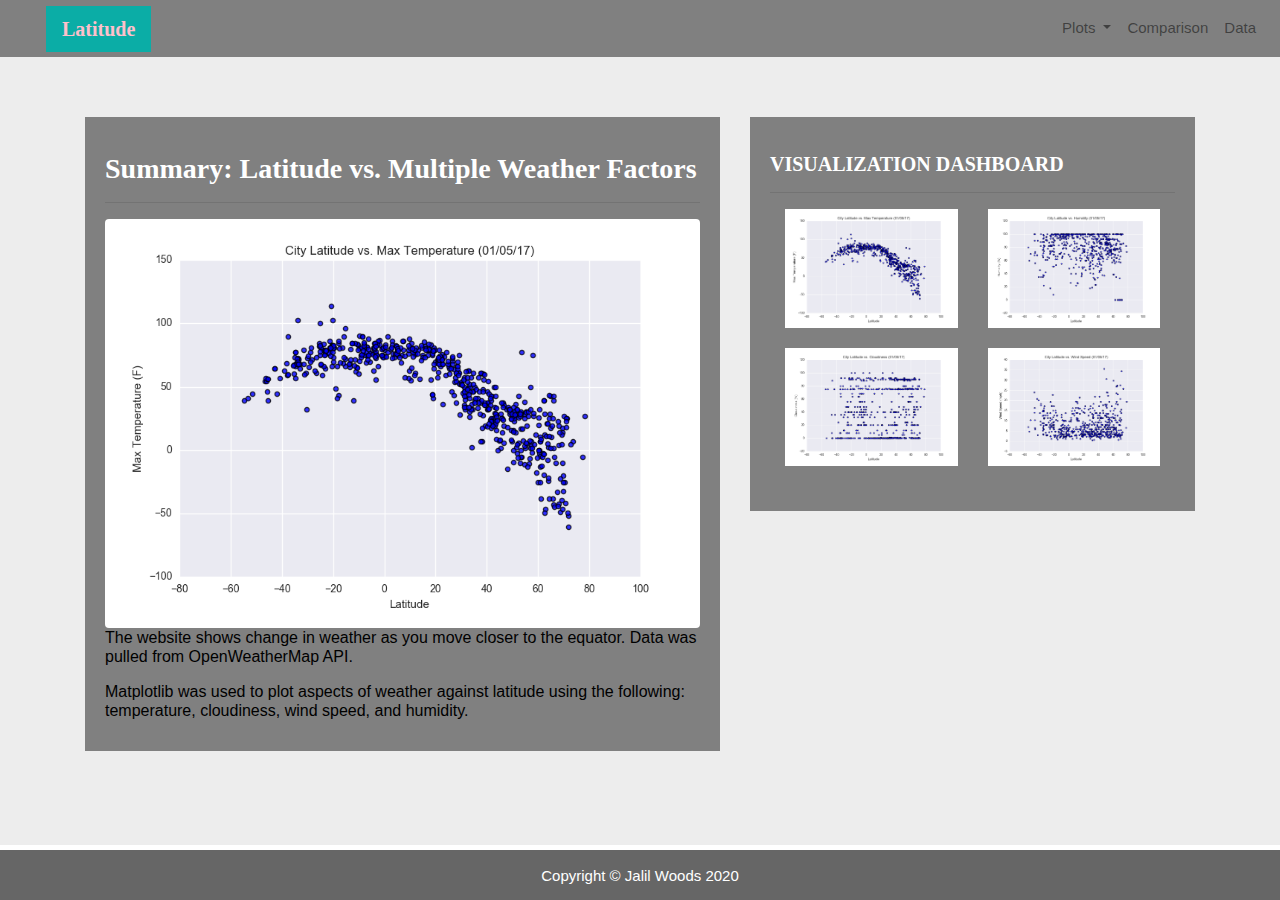
<file: index.html>
<!DOCTYPE html>

<html>
 

<head>

  <meta charset="utf-8" />

  <meta http-equiv="X-UA-Compatible" content="IE=edge">

  <title>Web Visualization Dashboard</title>

  <meta name="viewport" content="width=device-width, initial-scale=1">

 

  <!-- Bootstrap CSS -->

  <link rel="stylesheet" href="https://maxcdn.bootstrapcdn.com/bootstrap/4.0.0/css/bootstrap.min.css" integrity="sha384-Gn5384xqQ1aoWXA+058RXPxPg6fy4IWvTNh0E263XmFcJlSAwiGgFAW/dAiS6JXm"

    crossorigin="anonymous">

             

 

  <!--CSS Link-->

  <link rel="stylesheet" type="text/css" href="style.css">

 

</head>

 

<body>

  <!-- Navigation Section -->

  <div class="navigation">

    <nav class="navbar navbar-expand-lg navbar-light">

      <a class="navbar-brand" style="background-color: #0BADA6;" href="index.html">Latitude</a>

      <button class="navbar-toggler  border border-white" type="button" data-toggle="collapse" data-target="#navbarNavDropdown"

        aria-controls="navbarNavDropdown" aria-expanded="false" aria-label="Toggle navigation">

        <span class="navbar-toggler-icon"></span>

      </button>

      <div class="collapse navbar-collapse" id="navbarNavDropdown">

        <ul class="navbar-nav ml-auto">

          <li class="nav-item dropdown">

            <a class="nav-link dropdown-toggle" href="#" id="navbarDropdownMenuLink" data-toggle="dropdown"

              aria-haspopup="true" aria-expanded="false">

              Plots

            </a>

            <div class="dropdown-menu" aria-labelledby="navbarDropdownMenuLink">

              <a class="dropdown-item" href="max_temperature.html">Maximum Temperature</a>

              <a class="dropdown-item" href="humidity.html">Humidity</a>

              <a class="dropdown-item" href="cloudiness.html">Cloudiness</a>

              <a class="dropdown-item" href="wind_speed.html">Wind Speed</a>

            </div>

          </li>

          <li class="nav-item">

            <a class="nav-link" href="comparisons.html">Comparison</a>

          </li>

          <li class="nav-item">

            <a class="nav-link" href="data.html">Data</a>

          </li>

 

        </ul>

      </div>

    </nav>

  </div>

  <!-- Content Section -->

  <div class="container">

    <div class="row">

      <div class="col-lg-7 col-md-12">

        <!-- Left box  -->

        <div class="box">

          <h3 class="title">Summary: Latitude vs. Multiple Weather Factors</h3>

          <hr>

          <img src="Fig1.png" class="visualization rounded float-left" alt="Max Temperature Graph">

          <p><h6>The website shows change in weather as you move closer to the equator. Data was pulled from OpenWeatherMap API.</h6></p>

          <p><h6>Matplotlib was used to plot aspects of weather against latitude using the following: temperature, cloudiness, wind speed, and humidity.</h6></p>

        </div>

      </div>

      <div class="col-lg-5 col-md-12">

        <!-- Right Box -->

        <div class="box">

          <h5 class="title">VISUALIZATION DASHBOARD</h5>

          <hr>

          <div class="container">

            <div class="row" style="padding-bottom: 20px;">

              <div class="col-6">

                <a href="max_temperature.html">

                  <img class="panel" src="Fig1.png" alt="Max Temperature Image">

                </a>

              </div>

              <div class="col-6">

                <a href="humidity.html">

                  <img class="panel" src="Fig2.png" alt="Humidity Graph">

                </a>

              </div>

            </div>

 

            <div class="row" style="padding-bottom: 30px;">

              <div class="col-6">

                <a href="cloudiness.html">

                  <img class="panel" src="Fig3.png" alt="Cloudiness Graph">

                </a>

              </div>

              <div class="col-6">

                <a href="wind_speed.html">

                  <img class="panel" src="Fig4.png" alt="Wind Speed Graph">

                </a>

              </div>

 

 

            </div>

          </div>

 

 

        </div>

      </div>

    </div>

  </div>

  <!-- Footer Section -->

  <footer>

    <div class="footer">Copyright &copy; Jalil Woods 2020</div>

  </footer>

 

  <!-- Bootstrap JS -->

  <script src="https://code.jquery.com/jquery-3.2.1.slim.min.js" integrity="sha384-KJ3o2DKtIkvYIK3UENzmM7KCkRr/rE9/Qpg6aAZGJwFDMVNA/GpGFF93hXpG5KkN"

    crossorigin="anonymous"></script>

  <script src="https://cdnjs.cloudflare.com/ajax/libs/popper.js/1.12.9/umd/popper.min.js" integrity="sha384-ApNbgh9B+Y1QKtv3Rn7W3mgPxhU9K/ScQsAP7hUibX39j7fakFPskvXusvfa0b4Q"

    crossorigin="anonymous"></script>

  <script src="https://maxcdn.bootstrapcdn.com/bootstrap/4.0.0/js/bootstrap.min.js" integrity="sha384-JZR6Spejh4U02d8jOt6vLEHfe/JQGiRRSQQxSfFWpi1MquVdAyjUar5+76PVCmYl"

    crossorigin="anonymous"></script>

 

</body>

 

</html>
</file>
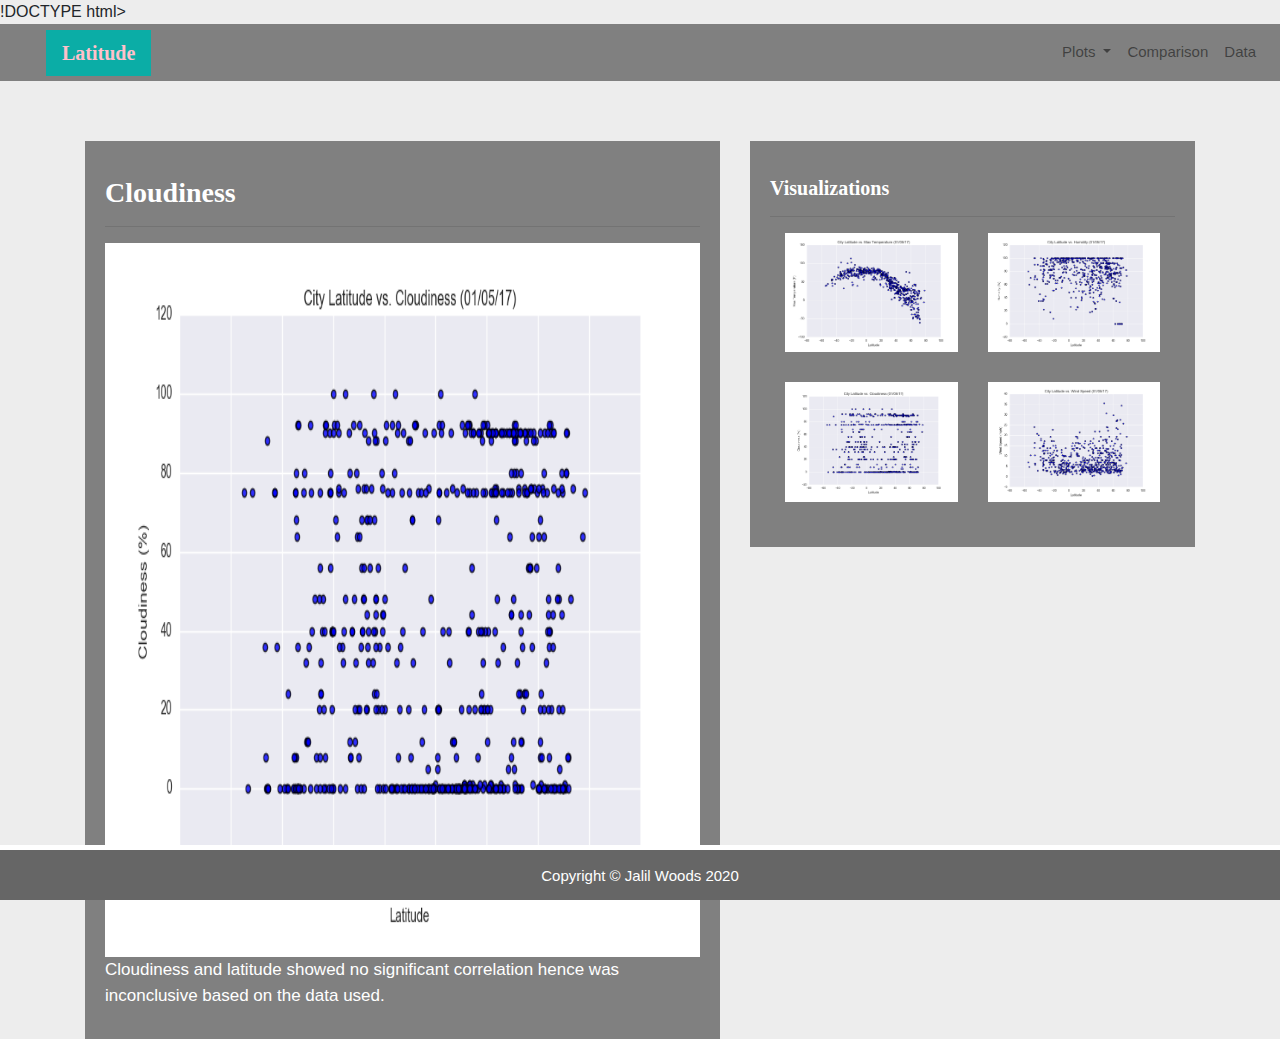
<file: cloudiness.html>
!DOCTYPE html>

<html>

 

<head>

  <meta charset="utf-8" />

  <meta http-equiv="X-UA-Compatible" content="IE=edge">

  <title>Latitude VS Cloudiness</title>

  <meta name="viewport" content="width=device-width, initial-scale=1">

 

  <!-- Bootstrap CSS -->

  <link rel="stylesheet" href="https://maxcdn.bootstrapcdn.com/bootstrap/4.0.0/css/bootstrap.min.css" integrity="sha384-Gn5384xqQ1aoWXA+058RXPxPg6fy4IWvTNh0E263XmFcJlSAwiGgFAW/dAiS6JXm"

    crossorigin="anonymous">

 

  <!--CSS Link-->

  <link rel="stylesheet" type="text/css" href="style.css">

 

</head>

 

<body>

  <!-- Navigation Section -->

  <div class="navigation">

    <nav class="navbar navbar-expand-lg navbar-light">

      <a class="navbar-brand" style="background-color: #0BADA6;" href="index.html">Latitude</a>

      <button class="navbar-toggler border border-white" type="button" data-toggle="collapse" data-target="#navbarNavDropdown"

        aria-controls="navbarNavDropdown" aria-expanded="false" aria-label="Toggle navigation">

        <span class="navbar-toggler-icon"></span>

      </button>

      <div class="collapse navbar-collapse" id="navbarNavDropdown">

        <ul class="navbar-nav ml-auto">

          <li class="nav-item dropdown">

            <a class="nav-link dropdown-toggle" href="#" id="navbarDropdownMenuLink" data-toggle="dropdown"

              aria-haspopup="true" aria-expanded="false">

              Plots

            </a>

            <div class="dropdown-menu" aria-labelledby="navbarDropdownMenuLink">

              <a class="dropdown-item" href="max_temperature.html">Max Temperature</a>

              <a class="dropdown-item" href="humidity.html">Humidity</a>

              <a class="dropdown-item active" href="cloudiness.html">Cloudiness</a>

              <a class="dropdown-item" href="wind_speed.html">Wind Speed</a>

            </div>

          </li>

          <li class="nav-item">

            <a class="nav-link" href="comparisons.html">Comparison</a>

          </li>

          <li class="nav-item">

            <a class="nav-link" href="data.html">Data</a>

          </li>

 

        </ul>

      </div>

    </nav>

  </div>

  <!-- Content Section -->

  <div class="container">

    <div class="row">

      <div class="col-lg-7 col-md-12">

        <!-- Left box  -->

        <div class="box">

          <h3 class="title">Cloudiness</h3>

          <hr>

          <img src="Fig3.png" alt="Cloudines Graph">

          <p>Cloudiness and latitude showed no significant correlation hence was inconclusive based on the data used.</p>

        </div>

      </div>

      <div class="col-lg-5 col-md-12">

        <!-- Right Box -->

        <div class="box">

          <h5 class="title">Visualizations</h5>

          <hr>

 

 

          <div class="container">

            <div class="row" style="padding-bottom: 30px;">

              <div class="col-6">

                <a href="max_temperature.html">

                  <img class="panel" src="Fig1.png" alt="Max Temperature Image">

                </a>

              </div>

              <div class="col-6">

                <a href="humidity.html">

                  <img class="panel" src="Fig2.png" alt="Humidity Graph">

                </a>

              </div>

            </div>

 

            <div class="row" style="padding-bottom: 30px;">

              <div class="col-6">

                <a href="cloudiness.html">

                  <img class="panel active" src="Fig3.png" alt="Cloudiness Graph">

                </a>

              </div>

              <div class="col-6">

                <a href="wind_speed.html">

                  <img class="panel" src="Fig4.png" alt="Wind Speed Graph">

                </a>

              </div>

 

 

            </div>

          </div>

 

 

        </div>

      </div>

    </div>

  </div>

  <!-- Footer Section -->

  <footer>

    <div class="footer">Copyright &copy; Jalil Woods 2020</div>

  </footer>

 

  <!-- Bootstrap JS -->

  <script src="https://code.jquery.com/jquery-3.2.1.slim.min.js" integrity="sha384-KJ3o2DKtIkvYIK3UENzmM7KCkRr/rE9/Qpg6aAZGJwFDMVNA/GpGFF93hXpG5KkN"

    crossorigin="anonymous"></script>

  <script src="https://cdnjs.cloudflare.com/ajax/libs/popper.js/1.12.9/umd/popper.min.js" integrity="sha384-ApNbgh9B+Y1QKtv3Rn7W3mgPxhU9K/ScQsAP7hUibX39j7fakFPskvXusvfa0b4Q"

    crossorigin="anonymous"></script>

  <script src="https://maxcdn.bootstrapcdn.com/bootstrap/4.0.0/js/bootstrap.min.js" integrity="sha384-JZR6Spejh4U02d8jOt6vLEHfe/JQGiRRSQQxSfFWpi1MquVdAyjUar5+76PVCmYl"

    crossorigin="anonymous"></script>

 

</body>

 

</html>
</file>
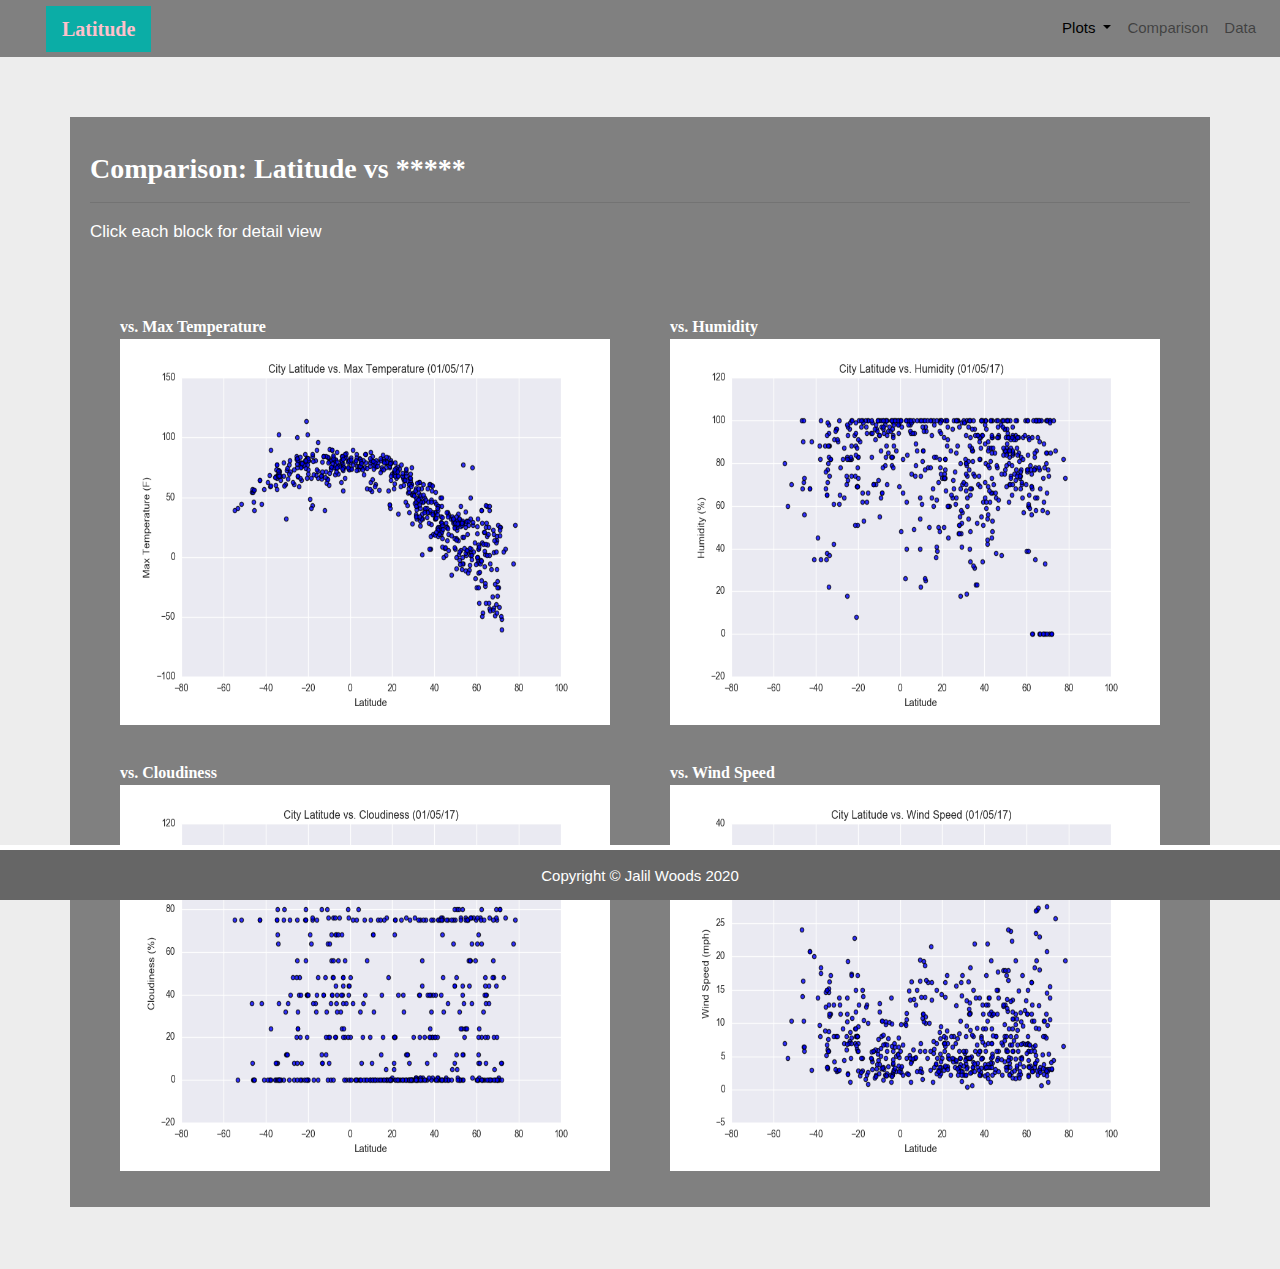
<file: comparisons.html>
<!DOCTYPE html>

<html>

 

<head>

  <meta charset="utf-8" />

  <meta http-equiv="X-UA-Compatible" content="IE=edge">

  <title>COMPARISON</title>

  <meta name="viewport" content="width=device-width, initial-scale=1">

 

  <!-- Web Visualization CSS -->

  <link rel="stylesheet" href="https://maxcdn.bootstrapcdn.com/bootstrap/4.0.0/css/bootstrap.min.css" integrity="sha384-Gn5384xqQ1aoWXA+058RXPxPg6fy4IWvTNh0E263XmFcJlSAwiGgFAW/dAiS6JXm"

    crossorigin="anonymous">

 

  <!--CSS Link-->

  <link rel="stylesheet" type="text/css" href="style.css">

 

</head>

 

<body>

  <!-- Navigation Section -->

  <div class="navigation">

    <nav class="navbar navbar-expand-lg navbar-light">

      <a class="navbar-brand" style="background-color: #0BADA6;" href="index.html">Latitude</a>

      <button class="navbar-toggler  border border-white" type="button" data-toggle="collapse" data-target="#navbarNavDropdown"

        aria-controls="navbarNavDropdown" aria-expanded="false" aria-label="Toggle navigation">

        <span class="navbar-toggler-icon"></span>

      </button>

      <div class="collapse navbar-collapse" id="navbarNavDropdown">

        <ul class="navbar-nav ml-auto">

          <li class="nav-item dropdown">

            <a class="nav-link dropdown-toggle" href="#" id="navbarDropdownMenuLink" data-toggle="dropdown"

              aria-haspopup="true" aria-expanded="false" style="color: black">

              Plots

            </a>

            <div class="dropdown-menu" aria-labelledby="navbarDropdownMenuLink">

              <a class="dropdown-item" href="max_temperature.html">Max Temperature</a>

              <a class="dropdown-item" href="humidity.html">Humidity</a>

              <a class="dropdown-item" href="cloudiness.html">Cloudiness</a>

              <a class="dropdown-item" href="wind_speed.html">Wind Speed</a>

            </div>

          </li>

          <li class="nav-item">

            <a class="nav-link" href="comparisons.html">Comparison</a>

          </li>

          <li class="nav-item">

            <a class="nav-link" href="data.html">Data</a>

          </li>

 

        </ul>

      </div>

    </nav>

  </div>

  <!-- Content Section -->

  <div class="container">

    <div class="row">

      <div>

        <!-- Left box  -->

        <div class="box">

          <h3 class="title">Comparison: Latitude vs *****</h3>

          <hr>

          <p>Click each block for detail view</p>

          <div class="container" style="padding-bottom: 40px;">

            <div class="row">

              <div class="col-lg-6" style="padding: 30px;">

                <div class="title">vs. Max Temperature</div>

                <a href="max_temperature.html">

                  <img class="panel" src="Fig1.png" alt="Max Temperature Image">

                </a>

              </div>

              <div class="col-lg-6" style="padding: 30px;">

                <div class="title">vs. Humidity</div>

                <a href="humidity.html">

                  <img class="panel" src="Fig2.png" alt="Humidity Graph">

                </a>

              </div>

            </div>

 

            <div class="row">

              <div class="col-lg-6" style="padding: 30px;">

                <div class="title">vs. Cloudiness</div>

                <a href="cloudiness.html">

                  <img class="panel" src="Fig3.png" alt="Cloudiness Graph">

                </a>

 

              </div>

              <div class="col-lg-6" style="padding: 30px;">

                <div class="title">vs. Wind Speed</div>

                <a href="wind_speed.html">

                  <img class="panel" src="Fig4.png" alt="Wind Speed Graph">

                </a>

              </div>

            </div>

          </div>

        </div>

      </div>

    </div>

  </div>

 

  <!-- Footer Section -->

  <footer>

    <div class="footer">Copyright &copy; Jalil Woods 2020</div>

  </footer>

 

  <!-- Web Visualization Script -->

  <script src="https://code.jquery.com/jquery-3.2.1.slim.min.js" integrity="sha384-KJ3o2DKtIkvYIK3UENzmM7KCkRr/rE9/Qpg6aAZGJwFDMVNA/GpGFF93hXpG5KkN"

    crossorigin="anonymous"></script>

  <script src="https://cdnjs.cloudflare.com/ajax/libs/popper.js/1.12.9/umd/popper.min.js" integrity="sha384-ApNbgh9B+Y1QKtv3Rn7W3mgPxhU9K/ScQsAP7hUibX39j7fakFPskvXusvfa0b4Q"

    crossorigin="anonymous"></script>

  <script src="https://maxcdn.bootstrapcdn.com/bootstrap/4.0.0/js/bootstrap.min.js" integrity="sha384-JZR6Spejh4U02d8jOt6vLEHfe/JQGiRRSQQxSfFWpi1MquVdAyjUar5+76PVCmYl"

    crossorigin="anonymous"></script>

 

</body>

 

</html>
</file>
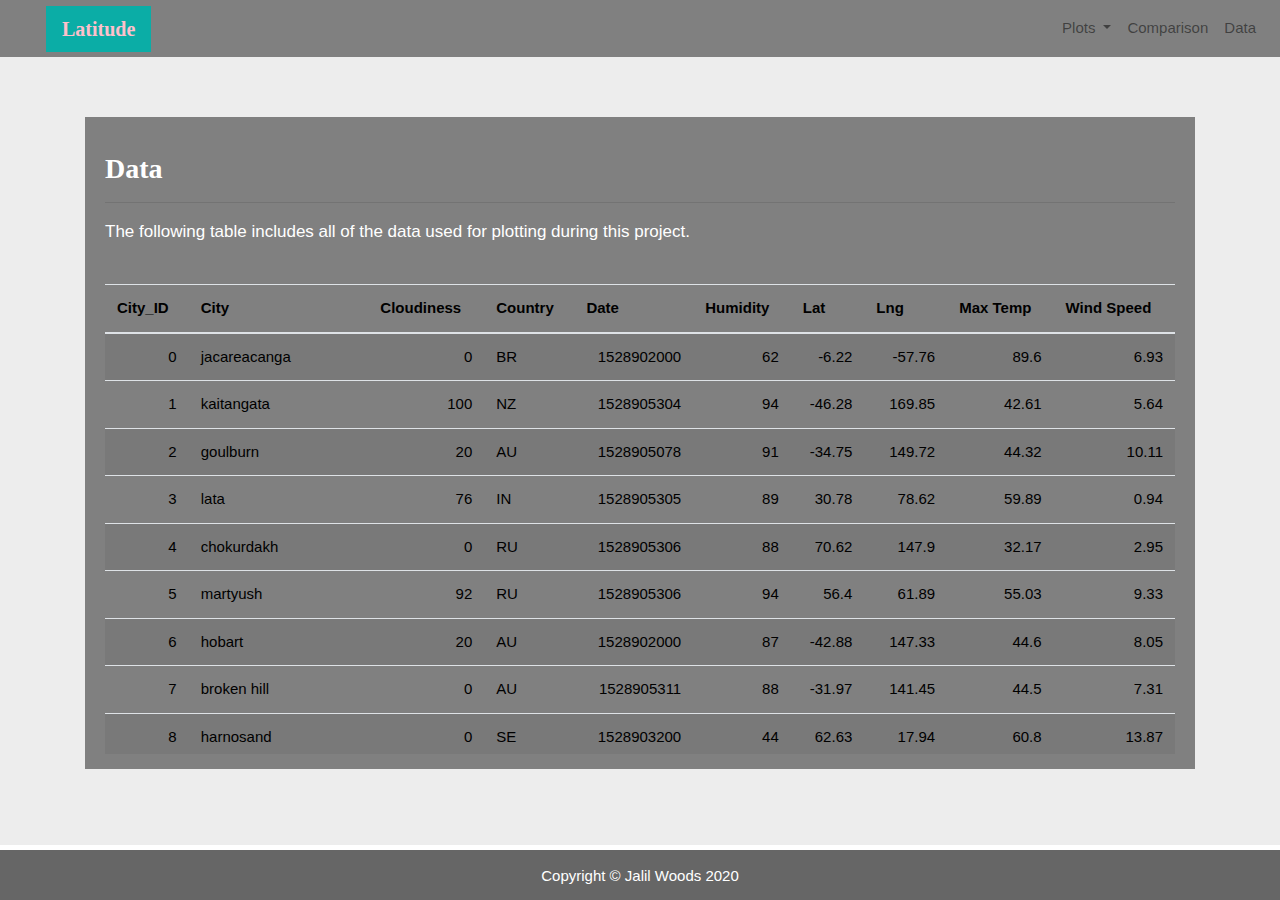
<file: data.html>
<!DOCTYPE html>

<html>

 

<head>
  <meta charset="utf-8" />

  <meta http-equiv="X-UA-Compatible" content="IE=edge">

  <title>Bootstrap Visualization Dashboard</title>

  <meta name="viewport" content="width=device-width, initial-scale=1">

 

  <!-- Bootstrap CSS -->

  <link rel="stylesheet" href="https://maxcdn.bootstrapcdn.com/bootstrap/4.0.0/css/bootstrap.min.css" integrity="sha384-Gn5384xqQ1aoWXA+058RXPxPg6fy4IWvTNh0E263XmFcJlSAwiGgFAW/dAiS6JXm"

    crossorigin="anonymous">

 

  <!--CSS Link-->

  <link rel="stylesheet" type="text/css" href="style.css">

 

</head>
 

<body>

  <!-- Navigation Section -->

  <div class="navigation">

    <nav class="navbar navbar-expand-lg navbar-light">

      <a class="navbar-brand" style="background-color: #0BADA6;" href="index.html">Latitude</a>

      <button class="navbar-toggler border border-white" type="button" data-toggle="collapse" data-target="#navbarNavDropdown"

        aria-controls="navbarNavDropdown" aria-expanded="false" aria-label="Toggle navigation">

        <span class="navbar-toggler-icon"></span>

      </button>

      <div class="collapse navbar-collapse" id="navbarNavDropdown">

        <ul class="navbar-nav ml-auto">

          <li class="nav-item dropdown">

            <a class="nav-link dropdown-toggle" href="#" id="navbarDropdownMenuLink" data-toggle="dropdown"

              aria-haspopup="true" aria-expanded="false">

              Plots

            </a>

            <div class="dropdown-menu" aria-labelledby="navbarDropdownMenuLink">

              <a class="dropdown-item" href="max_temperature.html">Max Temperature</a>

              <a class="dropdown-item" href="humidity.html">Humidity</a>

              <a class="dropdown-item" href="cloudiness.html">Cloudiness</a>

              <a class="dropdown-item" href="wind_speed.html">Wind Speed</a>

            </div>

          </li>

          <li class="nav-item">

            <a class="nav-link" href="comparisons.html">Comparison</a>

          </li>

          <li class="nav-item">

            <a class="nav-link" href="data.html">Data</a>

          </li>

 

        </ul>

      </div>

    </nav>

  </div>

  <!-- Content Section -->

  <div class="container">

    <div class="box">

      <h3 class="title">Data</h3>

      <hr>

      <p>The following table includes all of the data used for plotting during this project.</p>

      <br>

      <div class="table-responsive" style="overflow-x:auto; overflow-y:auto; max-height:470px; max-width: auto;">

        <table class="table table-striped">

          <thead>

            <tr>

              <th title="Field #1">City_ID</th>

              <th title="Field #2">City</th>

              <th title="Field #3">Cloudiness</th>

              <th title="Field #4">Country</th>

              <th title="Field #5">Date</th>

              <th title="Field #6">Humidity</th>

              <th title="Field #7">Lat</th>

              <th title="Field #8">Lng</th>

              <th title="Field #9">Max Temp</th>

              <th title="Field #10">Wind Speed</th>

            </tr>

          </thead>

          <tbody>

            <tr>

              <td align="right">0</td>

              <td>jacareacanga</td>

              <td align="right">0</td>

              <td>BR</td>

              <td align="right">1528902000</td>

              <td align="right">62</td>

              <td align="right">-6.22</td>

              <td align="right">-57.76</td>

              <td align="right">89.6</td>

              <td align="right">6.93</td>

            </tr>

            <tr>

              <td align="right">1</td>

              <td>kaitangata</td>

              <td align="right">100</td>

              <td>NZ</td>

              <td align="right">1528905304</td>

              <td align="right">94</td>

              <td align="right">-46.28</td>

              <td align="right">169.85</td>

              <td align="right">42.61</td>

              <td align="right">5.64</td>

            </tr>

            <tr>

              <td align="right">2</td>

              <td>goulburn</td>

              <td align="right">20</td>

              <td>AU</td>

              <td align="right">1528905078</td>

              <td align="right">91</td>

              <td align="right">-34.75</td>

              <td align="right">149.72</td>

              <td align="right">44.32</td>

              <td align="right">10.11</td>

            </tr>

            <tr>

              <td align="right">3</td>

              <td>lata</td>

              <td align="right">76</td>

              <td>IN</td>

              <td align="right">1528905305</td>

              <td align="right">89</td>

              <td align="right">30.78</td>

              <td align="right">78.62</td>

              <td align="right">59.89</td>

              <td align="right">0.94</td>

            </tr>

            <tr>

              <td align="right">4</td>

              <td>chokurdakh</td>

              <td align="right">0</td>

              <td>RU</td>

              <td align="right">1528905306</td>

              <td align="right">88</td>

              <td align="right">70.62</td>

              <td align="right">147.9</td>

              <td align="right">32.17</td>

              <td align="right">2.95</td>

            </tr>

            <tr>

              <td align="right">5</td>

              <td>martyush</td>

              <td align="right">92</td>

              <td>RU</td>

              <td align="right">1528905306</td>

              <td align="right">94</td>

              <td align="right">56.4</td>

              <td align="right">61.89</td>

              <td align="right">55.03</td>

              <td align="right">9.33</td>

            </tr>

            <tr>

              <td align="right">6</td>

              <td>hobart</td>

              <td align="right">20</td>

              <td>AU</td>

              <td align="right">1528902000</td>

              <td align="right">87</td>

              <td align="right">-42.88</td>

              <td align="right">147.33</td>

              <td align="right">44.6</td>

              <td align="right">8.05</td>

            </tr>

            <tr>

              <td align="right">7</td>

              <td>broken hill</td>

              <td align="right">0</td>

              <td>AU</td>

              <td align="right">1528905311</td>

              <td align="right">88</td>

              <td align="right">-31.97</td>

              <td align="right">141.45</td>

              <td align="right">44.5</td>

              <td align="right">7.31</td>

            </tr>

            <tr>

              <td align="right">8</td>

              <td>harnosand</td>

              <td align="right">0</td>

              <td>SE</td>

              <td align="right">1528903200</td>

              <td align="right">44</td>

              <td align="right">62.63</td>

              <td align="right">17.94</td>

              <td align="right">60.8</td>

              <td align="right">13.87</td>

            </tr>

            <tr>

              <td align="right">9</td>

              <td>tuatapere</td>

              <td align="right">0</td>

              <td>NZ</td>

              <td align="right">1528905312</td>

              <td align="right">100</td>

              <td align="right">-46.13</td>

              <td align="right">167.69</td>

              <td align="right">38.92</td>

              <td align="right">3.4</td>

            </tr>

            <tr>

              <td align="right">10</td>

              <td>puerto ayora</td>

              <td align="right">90</td>

              <td>EC</td>

              <td align="right">1528902000</td>

              <td align="right">69</td>

              <td align="right">-0.74</td>

              <td align="right">-90.35</td>

              <td align="right">77.0</td>

              <td align="right">13.87</td>

            </tr>

            <tr>

              <td align="right">11</td>

              <td>havre-saint-pierre</td>

              <td align="right">75</td>

              <td>CA</td>

              <td align="right">1528902000</td>

              <td align="right">58</td>

              <td align="right">50.23</td>

              <td align="right">-63.6</td>

              <td align="right">53.6</td>

              <td align="right">19.46</td>

            </tr>

            <tr>

              <td align="right">12</td>

              <td>punta arenas</td>

              <td align="right">0</td>

              <td>CL</td>

              <td align="right">1528902000</td>

              <td align="right">100</td>

              <td align="right">-53.16</td>

              <td align="right">-70.91</td>

              <td align="right">35.6</td>

              <td align="right">9.17</td>

            </tr>

            <tr>

              <td align="right">13</td>

              <td>tasiilaq</td>

              <td align="right">75</td>

              <td>GL</td>

              <td align="right">1528901400</td>

              <td align="right">60</td>

              <td align="right">65.61</td>

              <td align="right">-37.64</td>

              <td align="right">39.2</td>

              <td align="right">2.24</td>

            </tr>

            <tr>

              <td align="right">14</td>

              <td>chapais</td>

              <td align="right">40</td>

              <td>CA</td>

              <td align="right">1528902000</td>

              <td align="right">38</td>

              <td align="right">49.78</td>

              <td align="right">-74.86</td>

              <td align="right">59.0</td>

              <td align="right">10.29</td>

            </tr>

            <tr>

              <td align="right">15</td>

              <td>avarua</td>

              <td align="right">40</td>

              <td>CK</td>

              <td align="right">1528902000</td>

              <td align="right">56</td>

              <td align="right">-21.21</td>

              <td align="right">-159.78</td>

              <td align="right">73.4</td>

              <td align="right">10.29</td>

            </tr>

            <tr>

              <td align="right">16</td>

              <td>hofn</td>

              <td align="right">75</td>

              <td>IS</td>

              <td align="right">1528902000</td>

              <td align="right">87</td>

              <td align="right">64.25</td>

              <td align="right">-15.21</td>

              <td align="right">51.8</td>

              <td align="right">8.05</td>

            </tr>

            <tr>

              <td align="right">17</td>

              <td>yukamenskoye</td>

              <td align="right">92</td>

              <td>RU</td>

              <td align="right">1528905315</td>

              <td align="right">98</td>

              <td align="right">57.89</td>

              <td align="right">52.24</td>

              <td align="right">56.65</td>

              <td align="right">10.22</td>

            </tr>

            <tr>

              <td align="right">18</td>

              <td>khandbari</td>

              <td align="right">80</td>

              <td>NP</td>

              <td align="right">1528905315</td>

              <td align="right">67</td>

              <td align="right">27.38</td>

              <td align="right">87.21</td>

              <td align="right">44.59</td>

              <td align="right">1.39</td>

            </tr>

            <tr>

              <td align="right">19</td>

              <td>bethel</td>

              <td align="right">1</td>

              <td>US</td>

              <td align="right">1528901580</td>

              <td align="right">93</td>

              <td align="right">60.79</td>

              <td align="right">-161.76</td>

              <td align="right">44.6</td>

              <td align="right">8.05</td>

            </tr>

            <tr>

              <td align="right">20</td>

              <td>ushuaia</td>

              <td align="right">75</td>

              <td>AR</td>

              <td align="right">1528902000</td>

              <td align="right">64</td>

              <td align="right">-54.81</td>

              <td align="right">-68.31</td>

              <td align="right">41.0</td>

              <td align="right">3.36</td>

            </tr>

            <tr>

              <td align="right">21</td>

              <td>east london</td>

              <td align="right">0</td>

              <td>ZA</td>

              <td align="right">1528902000</td>

              <td align="right">37</td>

              <td align="right">-33.02</td>

              <td align="right">27.91</td>

              <td align="right">69.8</td>

              <td align="right">5.82</td>

            </tr>

            <tr>

              <td align="right">22</td>

              <td>bluff</td>

              <td align="right">76</td>

              <td>AU</td>

              <td align="right">1528905321</td>

              <td align="right">76</td>

              <td align="right">-23.58</td>

              <td align="right">149.07</td>

              <td align="right">61.96</td>

              <td align="right">4.74</td>

            </tr>

            <tr>

              <td align="right">23</td>

              <td>mount isa</td>

              <td align="right">75</td>

              <td>AU</td>

              <td align="right">1528902000</td>

              <td align="right">100</td>

              <td align="right">-20.73</td>

              <td align="right">139.49</td>

              <td align="right">64.4</td>

              <td align="right">3.29</td>

            </tr>

            <tr>

              <td align="right">24</td>

              <td>pevek</td>

              <td align="right">0</td>

              <td>RU</td>

              <td align="right">1528905321</td>

              <td align="right">71</td>

              <td align="right">69.7</td>

              <td align="right">170.27</td>

              <td align="right">36.94</td>

              <td align="right">6.98</td>

            </tr>

            <tr>

              <td align="right">25</td>

              <td>gao</td>

              <td align="right">24</td>

              <td>ML</td>

              <td align="right">1528905321</td>

              <td align="right">16</td>

              <td align="right">16.28</td>

              <td align="right">-0.04</td>

              <td align="right">110.02</td>

              <td align="right">4.97</td>

            </tr>

            <tr>

              <td align="right">26</td>

              <td>cabo san lucas</td>

              <td align="right">75</td>

              <td>MX</td>

              <td align="right">1528901160</td>

              <td align="right">74</td>

              <td align="right">22.89</td>

              <td align="right">-109.91</td>

              <td align="right">84.2</td>

              <td align="right">10.29</td>

            </tr>

            <tr>

              <td align="right">27</td>

              <td>sao filipe</td>

              <td align="right">0</td>

              <td>CV</td>

              <td align="right">1528905323</td>

              <td align="right">88</td>

              <td align="right">14.9</td>

              <td align="right">-24.5</td>

              <td align="right">75.73</td>

              <td align="right">13.02</td>

            </tr>

            <tr>

              <td align="right">28</td>

              <td>tiksi</td>

              <td align="right">44</td>

              <td>RU</td>

              <td align="right">1528905298</td>

              <td align="right">58</td>

              <td align="right">71.64</td>

              <td align="right">128.87</td>

              <td align="right">57.73</td>

              <td align="right">10.11</td>

            </tr>

            <tr>

              <td align="right">29</td>

              <td>busselton</td>

              <td align="right">92</td>

              <td>AU</td>

              <td align="right">1528905323</td>

              <td align="right">100</td>

              <td align="right">-33.64</td>

              <td align="right">115.35</td>

              <td align="right">60.43</td>

              <td align="right">10.56</td>

            </tr>

            <tr>

              <td align="right">30</td>

              <td>alofi</td>

              <td align="right">76</td>

              <td>NU</td>

              <td align="right">1528902000</td>

              <td align="right">88</td>

              <td align="right">-19.06</td>

              <td align="right">-169.92</td>

              <td align="right">71.6</td>

              <td align="right">3.36</td>

            </tr>

            <tr>

              <td align="right">31</td>

              <td>ola</td>

              <td align="right">75</td>

              <td>RU</td>

              <td align="right">1528902000</td>

              <td align="right">100</td>

              <td align="right">59.58</td>

              <td align="right">151.3</td>

              <td align="right">42.8</td>

              <td align="right">7.76</td>

            </tr>

            <tr>

              <td align="right">32</td>

              <td>atar</td>

              <td align="right">20</td>

              <td>MR</td>

              <td align="right">1528902000</td>

              <td align="right">19</td>

              <td align="right">20.52</td>

              <td align="right">-13.05</td>

              <td align="right">91.4</td>

              <td align="right">9.17</td>

            </tr>

            <tr>

              <td align="right">33</td>

              <td>rikitea</td>

              <td align="right">0</td>

              <td>PF</td>

              <td align="right">1528905325</td>

              <td align="right">100</td>

              <td align="right">-23.12</td>

              <td align="right">-134.97</td>

              <td align="right">73.57</td>

              <td align="right">8.66</td>

            </tr>

            <tr>

              <td align="right">34</td>

              <td>hermanus</td>

              <td align="right">0</td>

              <td>ZA</td>

              <td align="right">1528905325</td>

              <td align="right">24</td>

              <td align="right">-34.42</td>

              <td align="right">19.24</td>

              <td align="right">77.17</td>

              <td align="right">8.66</td>

            </tr>

            <tr>

              <td align="right">35</td>

              <td>ponta delgada</td>

              <td align="right">75</td>

              <td>PT</td>

              <td align="right">1528903800</td>

              <td align="right">88</td>

              <td align="right">37.73</td>

              <td align="right">-25.67</td>

              <td align="right">71.6</td>

              <td align="right">12.75</td>

            </tr>

            <tr>

              <td align="right">36</td>

              <td>bambari</td>

              <td align="right">24</td>

              <td>CF</td>

              <td align="right">1528905326</td>

              <td align="right">84</td>

             <td align="right">5.77</td>

              <td align="right">20.68</td>

              <td align="right">81.85</td>

              <td align="right">7.65</td>

            </tr>

            <tr>

              <td align="right">37</td>

              <td>cap malheureux</td>

              <td align="right">75</td>

              <td>MU</td>

              <td align="right">1528902000</td>

              <td align="right">69</td>

              <td align="right">-19.98</td>

              <td align="right">57.61</td>

              <td align="right">75.2</td>

              <td align="right">14.99</td>

            </tr>

            <tr>

              <td align="right">38</td>

              <td>puerto escondido</td>

              <td align="right">75</td>

              <td>MX</td>

              <td align="right">1528901100</td>

              <td align="right">65</td>

              <td align="right">15.86</td>

              <td align="right">-97.07</td>

              <td align="right">80.6</td>

              <td align="right">3.36</td>

            </tr>

            <tr>

              <td align="right">39</td>

              <td>qaanaaq</td>

              <td align="right">32</td>

              <td>GL</td>

              <td align="right">1528905330</td>

              <td align="right">100</td>

              <td align="right">77.48</td>

              <td align="right">-69.36</td>

              <td align="right">31.45</td>

              <td align="right">6.31</td>

            </tr>

            <tr>

              <td align="right">40</td>

              <td>new norfolk</td>

              <td align="right">20</td>

              <td>AU</td>

              <td align="right">1528902000</td>

              <td align="right">87</td>

              <td align="right">-42.78</td>

              <td align="right">147.06</td>

              <td align="right">44.6</td>

              <td align="right">8.05</td>

            </tr>

            <tr>

              <td align="right">41</td>

              <td>najran</td>

              <td align="right">40</td>

              <td>SA</td>

              <td align="right">1528902000</td>

              <td align="right">13</td>

              <td align="right">17.54</td>

              <td align="right">44.22</td>

              <td align="right">98.6</td>

              <td align="right">11.41</td>

            </tr>

            <tr>

              <td align="right">42</td>

              <td>isla mujeres</td>

              <td align="right">90</td>

              <td>MX</td>

              <td align="right">1528904340</td>

              <td align="right">100</td>

              <td align="right">21.23</td>

              <td align="right">-86.73</td>

              <td align="right">75.2</td>

              <td align="right">16.11</td>

            </tr>

            <tr>

              <td align="right">43</td>

              <td>mar del plata</td>

              <td align="right">0</td>

              <td>AR</td>

              <td align="right">1528905297</td>

              <td align="right">100</td>

              <td align="right">-46.43</td>

              <td align="right">-67.52</td>

              <td align="right">32.53</td>

              <td align="right">7.31</td>

            </tr>

            <tr>

              <td align="right">44</td>

              <td>provideniya</td>

              <td align="right">0</td>

              <td>RU</td>

              <td align="right">1528905332</td>

              <td align="right">91</td>

              <td align="right">64.42</td>

              <td align="right">-173.23</td>

              <td align="right">40.63</td>

              <td align="right">10.78</td>

            </tr>

            <tr>

              <td align="right">45</td>

              <td>jamestown</td>

              <td align="right">12</td>

              <td>AU</td>

              <td align="right">1528905333</td>

              <td align="right">88</td>

              <td align="right">-33.21</td>

              <td align="right">138.6</td>

              <td align="right">43.15</td>

              <td align="right">10.89</td>

            </tr>

            <tr>

              <td align="right">46</td>

              <td>medicine hat</td>

              <td align="right">20</td>

              <td>CA</td>

              <td align="right">1528902000</td>

              <td align="right">34</td>

              <td align="right">50.04</td>

              <td align="right">-110.68</td>

              <td align="right">66.2</td>

              <td align="right">14.99</td>

            </tr>

            <tr>

              <td align="right">47</td>

              <td>katsuura</td>

              <td align="right">8</td>

              <td>JP</td>

              <td align="right">1528905334</td>

              <td align="right">88</td>

              <td align="right">33.93</td>

              <td align="right">134.5</td>

              <td align="right">62.05</td>

              <td align="right">7.54</td>

            </tr>

            <tr>

              <td align="right">48</td>

              <td>aklavik</td>

              <td align="right">20</td>

              <td>CA</td>

              <td align="right">1528902000</td>

              <td align="right">53</td>

              <td align="right">68.22</td>

              <td align="right">-135.01</td>

              <td align="right">51.8</td>

              <td align="right">11.41</td>

            </tr>

            <tr>

              <td align="right">49</td>

              <td>tuktoyaktuk</td>

              <td align="right">20</td>

              <td>CA</td>

              <td align="right">1528902000</td>

              <td align="right">61</td>

              <td align="right">69.44</td>

              <td align="right">-133.03</td>

              <td align="right">46.4</td>

              <td align="right">6.93</td>

            </tr>

            <tr>

              <td align="right">50</td>

              <td>kapaa</td>

              <td align="right">90</td>

              <td>US</td>

              <td align="right">1528901760</td>

              <td align="right">88</td>

              <td align="right">22.08</td>

              <td align="right">-159.32</td>

              <td align="right">75.2</td>

              <td align="right">14.99</td>

            </tr>

            <tr>

              <td align="right">51</td>

              <td>mildura</td>

              <td align="right">0</td>

              <td>AU</td>

              <td align="right">1528905300</td>

              <td align="right">92</td>

              <td align="right">-34.18</td>

              <td align="right">142.16</td>

              <td align="right">45.67</td>

              <td align="right">9.66</td>

            </tr>

            <tr>

              <td align="right">52</td>

              <td>souillac</td>

              <td align="right">75</td>

              <td>FR</td>

              <td align="right">1528903800</td>

              <td align="right">49</td>

              <td align="right">45.6</td>

              <td align="right">-0.6</td>

              <td align="right">73.4</td>

              <td align="right">10.29</td>

            </tr>

            <tr>

              <td align="right">53</td>

              <td>lorengau</td>

              <td align="right">100</td>

              <td>PG</td>

              <td align="right">1528905336</td>

              <td align="right">100</td>

              <td align="right">-2.02</td>

              <td align="right">147.27</td>

              <td align="right">80.59</td>

              <td align="right">3.85</td>

            </tr>

            <tr>

              <td align="right">54</td>

              <td>praia</td>

              <td align="right">20</td>

              <td>BR</td>

             <td align="right">1528902000</td>

              <td align="right">47</td>

              <td align="right">-20.25</td>

              <td align="right">-43.81</td>

              <td align="right">82.4</td>

              <td align="right">3.36</td>

            </tr>

            <tr>

              <td align="right">55</td>

              <td>port alfred</td>

              <td align="right">0</td>

              <td>ZA</td>

              <td align="right">1528905338</td>

              <td align="right">50</td>

              <td align="right">-33.59</td>

              <td align="right">26.89</td>

              <td align="right">76.54</td>

              <td align="right">7.2</td>

            </tr>

            <tr>

              <td align="right">56</td>

              <td>barranca</td>

              <td align="right">0</td>

              <td>PE</td>

              <td align="right">1528905339</td>

              <td align="right">98</td>

              <td align="right">-10.75</td>

              <td align="right">-77.76</td>

              <td align="right">61.87</td>

              <td align="right">9.89</td>

            </tr>

            <tr>

              <td align="right">57</td>

              <td>nome</td>

              <td align="right">40</td>

              <td>US</td>

              <td align="right">1528902900</td>

              <td align="right">70</td>

              <td align="right">30.04</td>

              <td align="right">-94.42</td>

              <td align="right">87.8</td>

              <td align="right">3.36</td>

            </tr>

            <tr>

              <td align="right">58</td>

              <td>matay</td>

              <td align="right">0</td>

              <td>EG</td>

              <td align="right">1528905339</td>

              <td align="right">23</td>

              <td align="right">28.42</td>

              <td align="right">30.79</td>

              <td align="right">97.69</td>

              <td align="right">6.98</td>

            </tr>

            <tr>

              <td align="right">59</td>

              <td>saskylakh</td>

              <td align="right">48</td>

              <td>RU</td>

              <td align="right">1528905339</td>

              <td align="right">55</td>

              <td align="right">71.97</td>

              <td align="right">114.09</td>

              <td align="right">59.53</td>

              <td align="right">5.86</td>

            </tr>

            <tr>

              <td align="right">60</td>

              <td>itarema</td>

              <td align="right">0</td>

              <td>BR</td>

              <td align="right">1528905340</td>

              <td align="right">61</td>

              <td align="right">-2.92</td>

              <td align="right">-39.92</td>

              <td align="right">88.33</td>

              <td align="right">12.57</td>

            </tr>

            <tr>

              <td align="right">61</td>

              <td>butaritari</td>

              <td align="right">56</td>

              <td>KI</td>

              <td align="right">1528905340</td>

              <td align="right">100</td>

              <td align="right">3.07</td>

              <td align="right">172.79</td>

              <td align="right">81.13</td>

              <td align="right">7.31</td>

            </tr>

            <tr>

              <td align="right">62</td>

              <td>peniche</td>

              <td align="right">20</td>

              <td>PT</td>

              <td align="right">1528903800</td>

              <td align="right">64</td>

              <td align="right">39.36</td>

              <td align="right">-9.38</td>

              <td align="right">75.2</td>

              <td align="right">12.75</td>

            </tr>

            <tr>

              <td align="right">63</td>

              <td>beloha</td>

              <td align="right">0</td>

              <td>MG</td>

              <td align="right">1528905340</td>

              <td align="right">57</td>

              <td align="right">-25.17</td>

              <td align="right">45.06</td>

              <td align="right">71.95</td>

              <td align="right">16.37</td>

            </tr>

            <tr>

              <td align="right">64</td>

              <td>anadyr</td>

              <td align="right">0</td>

              <td>RU</td>

              <td align="right">1528902000</td>

              <td align="right">57</td>

              <td align="right">64.73</td>

              <td align="right">177.51</td>

              <td align="right">48.2</td>

              <td align="right">4.47</td>

            </tr>

            <tr>

              <td align="right">65</td>

              <td>luderitz</td>

              <td align="right">12</td>

              <td>NA</td>

              <td align="right">1528905342</td>

              <td align="right">64</td>

              <td align="right">-26.65</td>

              <td align="right">15.16</td>

              <td align="right">64.03</td>

              <td align="right">17.38</td>

            </tr>

            <tr>

              <td align="right">66</td>

              <td>rochester</td>

              <td align="right">1</td>

              <td>US</td>

              <td align="right">1528902960</td>

              <td align="right">37</td>

              <td align="right">44.02</td>

              <td align="right">-92.46</td>

              <td align="right">73.4</td>

              <td align="right">6.93</td>

            </tr>

            <tr>

              <td align="right">67</td>

              <td>bosaso</td>

              <td align="right">0</td>

              <td>SO</td>

              <td align="right">1528905347</td>

              <td align="right">86</td>

              <td align="right">11.28</td>

              <td align="right">49.18</td>

              <td align="right">89.77</td>

              <td align="right">3.96</td>

            </tr>

            <tr>

              <td align="right">68</td>

              <td>faanui</td>

              <td align="right">0</td>

              <td>PF</td>

              <td align="right">1528905347</td>

              <td align="right">100</td>

              <td align="right">-16.48</td>

              <td align="right">-151.75</td>

              <td align="right">79.96</td>

              <td align="right">11.79</td>

            </tr>

            <tr>

              <td align="right">69</td>

              <td>grindavik</td>

              <td align="right">75</td>

              <td>IS</td>

              <td align="right">1528902000</td>

              <td align="right">70</td>

              <td align="right">63.84</td>

              <td align="right">-22.43</td>

              <td align="right">48.2</td>

              <td align="right">5.82</td>

            </tr>

            <tr>

              <td align="right">70</td>

              <td>margate</td>

              <td align="right">20</td>

              <td>AU</td>

              <td align="right">1528902000</td>

              <td align="right">87</td>

              <td align="right">-43.03</td>

              <td align="right">147.26</td>

              <td align="right">44.6</td>

              <td align="right">8.05</td>

            </tr>

            <tr>

              <td align="right">71</td>

              <td>marsh harbour</td>

              <td align="right">88</td>

              <td>BS</td>

              <td align="right">1528905349</td>

              <td align="right">95</td>

              <td align="right">26.54</td>

              <td align="right">-77.06</td>

              <td align="right">82.39</td>

              <td align="right">10.0</td>

            </tr>

            <tr>

              <td align="right">72</td>

              <td>comodoro rivadavia</td>

              <td align="right">40</td>

              <td>AR</td>

              <td align="right">1528902000</td>

              <td align="right">60</td>

              <td align="right">-45.87</td>

              <td align="right">-67.48</td>

              <td align="right">42.8</td>

              <td align="right">9.17</td>

            </tr>

            <tr>

              <td align="right">73</td>

              <td>upernavik</td>

              <td align="right">92</td>

              <td>GL</td>

              <td align="right">1528905350</td>

              <td align="right">100</td>

              <td align="right">72.79</td>

              <td align="right">-56.15</td>

              <td align="right">29.29</td>

              <td align="right">3.74</td>

            </tr>

            <tr>

              <td align="right">74</td>

              <td>uige</td>

              <td align="right">0</td>

              <td>AO</td>

              <td align="right">1528905350</td>

              <td align="right">29</td>

              <td align="right">-7.61</td>

              <td align="right">15.06</td>

              <td align="right">86.8</td>

              <td align="right">3.18</td>

            </tr>

            <tr>

              <td align="right">75</td>

              <td>bredasdorp</td>

              <td align="right">0</td>

              <td>ZA</td>

              <td align="right">1528902000</td>

              <td align="right">23</td>

              <td align="right">-34.53</td>

              <td align="right">20.04</td>

              <td align="right">82.4</td>

              <td align="right">5.82</td>

            </tr>

            <tr>

              <td align="right">76</td>

              <td>bodden town</td>

              <td align="right">40</td>

              <td>KY</td>

              <td align="right">1528902000</td>

              <td align="right">78</td>

              <td align="right">19.28</td>

              <td align="right">-81.25</td>

              <td align="right">80.6</td>

              <td align="right">16.11</td>

            </tr>

            <tr>

              <td align="right">77</td>

              <td>guerrero negro</td>

              <td align="right">44</td>

              <td>MX</td>

              <td align="right">1528905350</td>

              <td align="right">88</td>

              <td align="right">27.97</td>

              <td align="right">-114.04</td>

              <td align="right">63.85</td>

              <td align="right">3.74</td>

            </tr>

            <tr>

              <td align="right">78</td>

              <td>bilma</td>

              <td align="right">0</td>

              <td>NE</td>

              <td align="right">1528905351</td>

              <td align="right">12</td>

              <td align="right">18.69</td>

              <td align="right">12.92</td>

              <td align="right">110.47</td>

              <td align="right">4.63</td>

            </tr>

            <tr>

              <td align="right">79</td>

              <td>carnarvon</td>

              <td align="right">0</td>

              <td>ZA</td>

              <td align="right">1528905351</td>

              <td align="right">30</td>

              <td align="right">-30.97</td>

              <td align="right">22.13</td>

              <td align="right">60.43</td>

              <td align="right">14.25</td>

            </tr>

            <tr>

              <td align="right">80</td>

              <td>ponta do sol</td>

              <td align="right">12</td>

              <td>BR</td>

              <td align="right">1528905352</td>

              <td align="right">72</td>

              <td align="right">-20.63</td>

              <td align="right">-46.0</td>

              <td align="right">78.25</td>

              <td align="right">3.96</td>

            </tr>

            <tr>

              <td align="right">81</td>

              <td>vila franca do campo</td>

              <td align="right">75</td>

              <td>PT</td>

              <td align="right">1528903800</td>

              <td align="right">88</td>

              <td align="right">37.72</td>

              <td align="right">-25.43</td>

              <td align="right">71.6</td>

              <td align="right">12.75</td>

            </tr>

            <tr>

              <td align="right">82</td>

              <td>puerto del rosario</td>

              <td align="right">20</td>

              <td>ES</td>

              <td align="right">1528903800</td>

              <td align="right">60</td>

              <td align="right">28.5</td>

              <td align="right">-13.86</td>

              <td align="right">73.4</td>

              <td align="right">17.22</td>

            </tr>

            <tr>

              <td align="right">83</td>

              <td>sitka</td>

              <td align="right">20</td>

              <td>US</td>

              <td align="right">1528905353</td>

              <td align="right">92</td>

              <td align="right">37.17</td>

              <td align="right">-99.65</td>

              <td align="right">74.02</td>

              <td align="right">5.97</td>

            </tr>

            <tr>

              <td align="right">84</td>

              <td>camacha</td>

              <td align="right">75</td>

              <td>PT</td>

              <td align="right">1528903800</td>

              <td align="right">72</td>

              <td align="right">33.08</td>

              <td align="right">-16.33</td>

              <td align="right">68.0</td>

              <td align="right">16.11</td>

            </tr>

            <tr>

              <td align="right">85</td>

              <td>saint-philippe</td>

              <td align="right">1</td>

              <td>CA</td>

              <td align="right">1528902900</td>

              <td align="right">54</td>

              <td align="right">45.36</td>

              <td align="right">-73.48</td>

              <td align="right">78.8</td>

              <td align="right">11.41</td>

            </tr>

            <tr>

              <td align="right">86</td>

              <td>port blair</td>

              <td align="right">92</td>

              <td>IN</td>

              <td align="right">1528905357</td>

              <td align="right">97</td>

              <td align="right">11.67</td>

              <td align="right">92.75</td>

              <td align="right">84.37</td>

              <td align="right">25.1</td>

            </tr>

            <tr>

              <td align="right">87</td>

              <td>albany</td>

              <td align="right">90</td>

              <td>US</td>

              <td align="right">1528903860</td>

              <td align="right">68</td>

              <td align="right">42.65</td>

              <td align="right">-73.75</td>

              <td align="right">69.8</td>

              <td align="right">3.36</td>

            </tr>

            <tr>

              <td align="right">88</td>

              <td>barrow</td>

              <td align="right">88</td>

              <td>AR</td>

              <td align="right">1528905182</td>

              <td align="right">72</td>

              <td align="right">-38.31</td>

              <td align="right">-60.23</td>

              <td align="right">50.26</td>

              <td align="right">8.21</td>

            </tr>

            <tr>

              <td align="right">89</td>

              <td>qorveh</td>

              <td align="right">92</td>

              <td>IR</td>

              <td align="right">1528905357</td>

              <td align="right">22</td>

              <td align="right">35.17</td>

              <td align="right">47.8</td>

              <td align="right">76.72</td>

              <td align="right">3.18</td>

            </tr>

            <tr>

              <td align="right">90</td>

              <td>san jeronimo</td>

              <td align="right">90</td>

              <td>PE</td>

              <td align="right">1528902000</td>

              <td align="right">81</td>

              <td align="right">-13.65</td>

              <td align="right">-73.37</td>

              <td align="right">46.4</td>

              <td align="right">2.39</td>

            </tr>

            <tr>


 <footer>

     <div class="footer">Copyright &copy; Jalil Woods 2020</div>
            
 </footer>
</file>
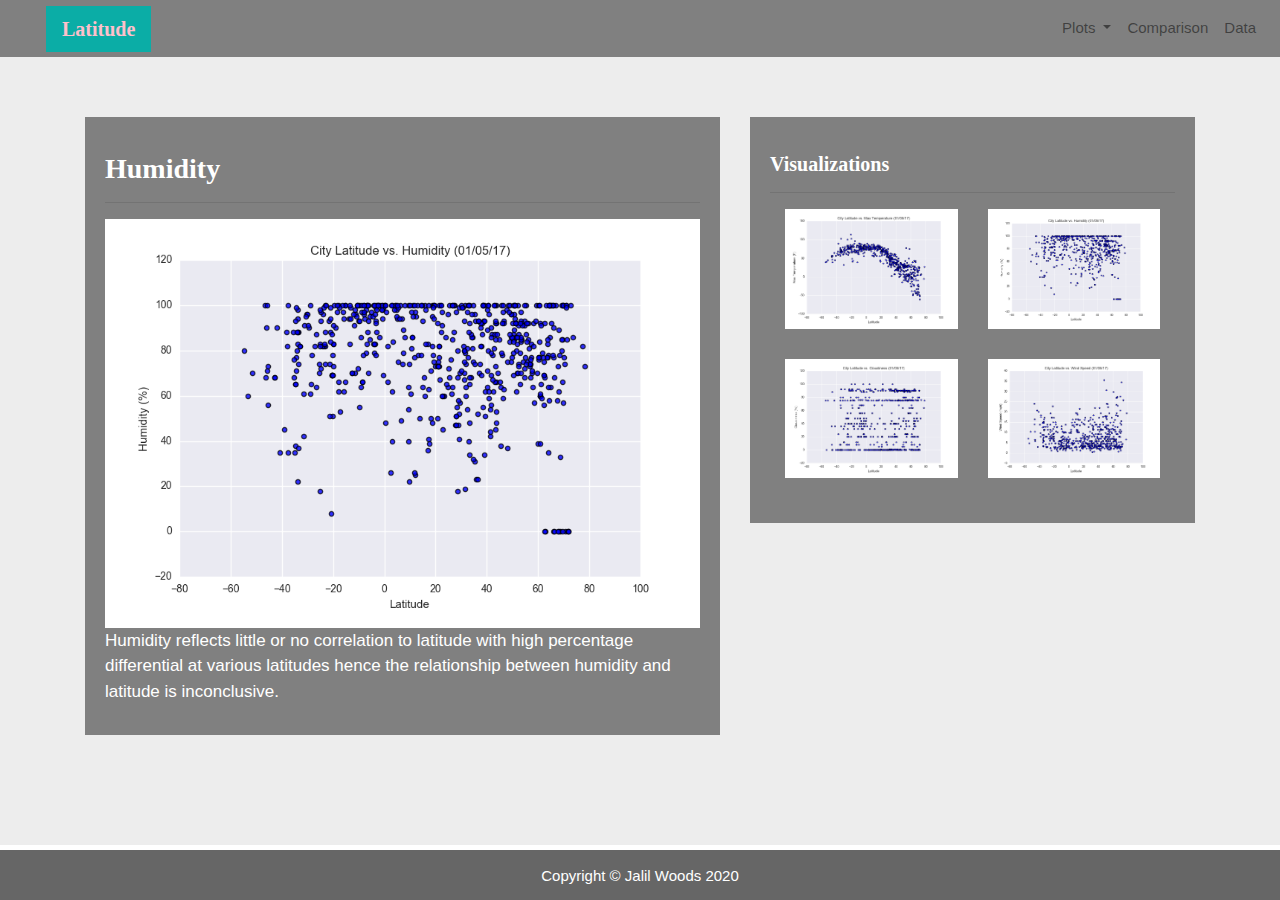
<file: humidity.html>
<!DOCTYPE html>

<html>

 

<head>

  <meta charset="utf-8" />

  <meta http-equiv="X-UA-Compatible" content="IE=edge">

  <title>Latitude VS Humidity</title>

  <meta name="viewport" content="width=device-width, initial-scale=1">

 

 

  <!-- Bootstrap CSS -->

  <link rel="stylesheet" href="https://maxcdn.bootstrapcdn.com/bootstrap/4.0.0/css/bootstrap.min.css" integrity="sha384-Gn5384xqQ1aoWXA+058RXPxPg6fy4IWvTNh0E263XmFcJlSAwiGgFAW/dAiS6JXm"

    crossorigin="anonymous">

 

  <!--CSS Link-->

  <link rel="stylesheet" type="text/css" href="style.css">

 

</head>

 

<body>

  <!-- Navigation Section -->

  <div class="navigation">

    <nav class="navbar navbar-expand-lg navbar-light">

      <a class="navbar-brand" style="background-color: #0BADA6;" href="index.html">Latitude</a>

      <button class="navbar-toggler  border border-white" type="button" data-toggle="collapse" data-target="#navbarNavDropdown"

        aria-controls="navbarNavDropdown" aria-expanded="false" aria-label="Toggle navigation">

        <span class="navbar-toggler-icon"></span>

      </button>

      <div class="collapse navbar-collapse" id="navbarNavDropdown">

        <ul class="navbar-nav ml-auto">

          <li class="nav-item dropdown">

            <a class="nav-link dropdown-toggle" href="#" id="navbarDropdownMenuLink" data-toggle="dropdown"

              aria-haspopup="true" aria-expanded="false">

              Plots

            </a>

            <div class="dropdown-menu" aria-labelledby="navbarDropdownMenuLink">

              <a class="dropdown-item" href="max_temperature.html">Max Temperature</a>

              <a class="dropdown-item active" href="humidity.html">Humidity</a>

              <a class="dropdown-item" href="cloudiness.html">Cloudiness</a>

              <a class="dropdown-item" href="wind_speed.html">Wind Speed</a>

            </div>

          </li>

          <li class="nav-item">

            <a class="nav-link" href="comparisons.html">Comparison</a>

          </li>

          <li class="nav-item">

            <a class="nav-link" href="data.html">Data</a>

          </li>

 

        </ul>

      </div>

    </nav>

  </div>

  <!-- Content Section -->

  <div class="container">

    <div class="row">

      <div class="col-lg-7 col-md-12">

        <!-- Left box  -->

        <div class="box">

          <h3 class="title">Humidity</h3>

          <hr>

          <img src="Fig2.png" alt="Humidity Graph">

          <p>Humidity reflects little or no correlation to latitude with high percentage differential at various latitudes hence the relationship between humidity and latitude is inconclusive.</p>

        </div>

      </div>

      <div class="col-lg-5 col-md-12">

        <!-- Right Box -->

       <div class="box">

          <h5 class="title">Visualizations</h5>

          <hr>

 

 

          <div class="container">

            <div class="row" style="padding-bottom: 30px;">

              <div class="col-6">

                <a href="max_temperature.html">

                  <img class="panel" src="Fig1.png" alt="Max Temperature Image">

                </a>

              </div>

              <div class="col-6">

                <a href="humidity.html">

                  <img class="panel active" src="Fig2.png" alt="Humidity Graph">

                </a>

              </div>

            </div>

 

            <div class="row" style="padding-bottom: 30px;">

              <div class="col-6">

                <a href="cloudiness.html">

                  <img class="panel" src="Fig3.png" alt="Cloudiness Graph">

                </a>

              </div>

              <div class="col-6">

                <a href="wind_speed.html">

                  <img class="panel" src="Fig4.png" alt="Wind Speed Graph">

                </a>

              </div>

 

 

            </div>

          </div>

 

 

        </div>

      </div>

    </div>

  </div>

  <!-- Footer Section -->

  <footer>

    <div class="footer">Copyright &copy; Jalil Woods 2020</div>

  </footer>

 

  <!-- Bootstrap JS -->

  <script src="https://code.jquery.com/jquery-3.2.1.slim.min.js" integrity="sha384-KJ3o2DKtIkvYIK3UENzmM7KCkRr/rE9/Qpg6aAZGJwFDMVNA/GpGFF93hXpG5KkN"

    crossorigin="anonymous"></script>

  <script src="https://cdnjs.cloudflare.com/ajax/libs/popper.js/1.12.9/umd/popper.min.js" integrity="sha384-ApNbgh9B+Y1QKtv3Rn7W3mgPxhU9K/ScQsAP7hUibX39j7fakFPskvXusvfa0b4Q"

    crossorigin="anonymous"></script>

  <script src="https://maxcdn.bootstrapcdn.com/bootstrap/4.0.0/js/bootstrap.min.js" integrity="sha384-JZR6Spejh4U02d8jOt6vLEHfe/JQGiRRSQQxSfFWpi1MquVdAyjUar5+76PVCmYl"

    crossorigin="anonymous"></script>

 

</body>

 

</html>
</file>
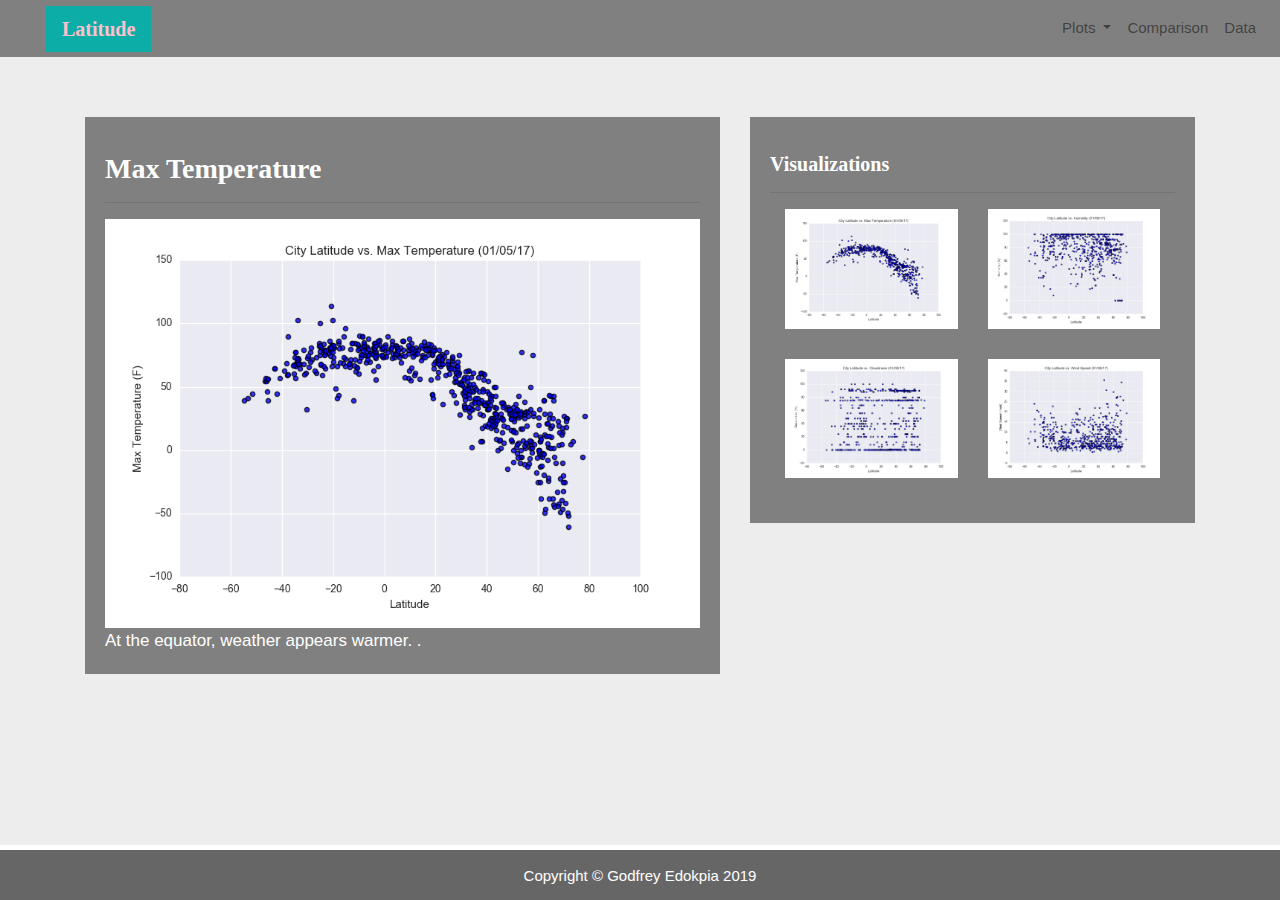
<file: max_temp.html>
<!DOCTYPE html>

<html>

 

<head>

  <meta charset="utf-8" />

  <meta http-equiv="X-UA-Compatible" content="IE=edge">

  <title>Latitude VS Maximum Temperature</title>

  <meta name="viewport" content="width=device-width, initial-scale=1">

 

  <!-- Bootstrap CSS -->

  <link rel="stylesheet" href="https://maxcdn.bootstrapcdn.com/bootstrap/4.0.0/css/bootstrap.min.css" integrity="sha384-Gn5384xqQ1aoWXA+058RXPxPg6fy4IWvTNh0E263XmFcJlSAwiGgFAW/dAiS6JXm"

    crossorigin="anonymous">

 

  <!--CSS Link-->

  <link rel="stylesheet" type="text/css" href="style.css">

 

</head>

 

<body>

  <!-- Navigation Section -->

  <div class="navigation">

    <nav class="navbar navbar-expand-lg navbar-light">

      <a class="navbar-brand" style="background-color: #0BADA6;" href="index.html">Latitude</a>

      <button class="navbar-toggler  border border-white" type="button" data-toggle="collapse" data-target="#navbarNavDropdown"

        aria-controls="navbarNavDropdown" aria-expanded="false" aria-label="Toggle navigation">

        <span class="navbar-toggler-icon"></span>

      </button>

      <div class="collapse navbar-collapse" id="navbarNavDropdown">

        <ul class="navbar-nav ml-auto">

          <li class="nav-item dropdown">

            <a class="nav-link dropdown-toggle" href="#" id="navbarDropdownMenuLink" data-toggle="dropdown"

              aria-haspopup="true" aria-expanded="false">

              Plots

            </a>

            <div class="dropdown-menu" aria-labelledby="navbarDropdownMenuLink">

              <a class="dropdown-item active" href="max_temperature.html">Max Temperature</a>

              <a class="dropdown-item" href="humidity.html">Humidity</a>

              <a class="dropdown-item" href="cloudiness.html">Cloudiness</a>

              <a class="dropdown-item" href="wind_speed.html">Wind Speed</a>

            </div>

          </li>

          <li class="nav-item">

            <a class="nav-link" href="comparisons.html">Comparison</a>

          </li>

          <li class="nav-item">

            <a class="nav-link" href="data.html">Data</a>

          </li>

 

        </ul>

      </div>

    </nav>

  </div>

  <!-- Content Section -->

  <div class="container">

    <div class="row">

      <div class="col-lg-7 col-md-12">

        <!-- Left box  -->

        <div class="box" style="padding-bottom: 5px;">

          <h3 class="title">Max Temperature</h3>

          <hr>

          <img src="Fig1.png" alt="Max Temperature Graph">

          <p>At the equator, weather appears warmer.

          .</p>

        </div>

      </div>

      <div class="col-lg-5 col-md-12">

        <!-- Right Box -->

        <div class="box">

          <h5 class="title">Visualizations</h5>

          <hr>

 

 

          <div class="container">

            <div class="row" style="padding-bottom: 30px;">

              <div class="col-6">

                <a href="max_temperature.html">

                  <img class="panel active" src="Fig1.png" alt="Max Temperature Image">

                </a>

              </div>

              <div class="col-6">

                <a href="humidity.html">

                  <img class="panel" src="Fig2.png" alt="Humidity Graph">

                </a>

              </div>

            </div>

 

            <div class="row" style="padding-bottom: 30px;">

              <div class="col-6">

                <a href="cloudiness.html">

                  <img class="panel" src="Fig3.png" alt="Cloudiness Graph">

                </a>

              </div>

              <div class="col-6">

                <a href="wind_speed.html">

                  <img class="panel" src="Fig4.png" alt="Wind Speed Graph">

                </a>

              </div>

 

 

            </div>

          </div>

 

 

        </div>

      </div>

    </div>

  </div>

  <!-- Footer Section -->

  <footer>

    <div class="footer">Copyright &copy; Godfrey Edokpia 2019</div>

  </footer>

 

  <!-- Bootstrap JS -->

  <script src="https://code.jquery.com/jquery-3.2.1.slim.min.js" integrity="sha384-KJ3o2DKtIkvYIK3UENzmM7KCkRr/rE9/Qpg6aAZGJwFDMVNA/GpGFF93hXpG5KkN"

    crossorigin="anonymous"></script>

  <script src="https://cdnjs.cloudflare.com/ajax/libs/popper.js/1.12.9/umd/popper.min.js" integrity="sha384-ApNbgh9B+Y1QKtv3Rn7W3mgPxhU9K/ScQsAP7hUibX39j7fakFPskvXusvfa0b4Q"

    crossorigin="anonymous"></script>

  <script src="https://maxcdn.bootstrapcdn.com/bootstrap/4.0.0/js/bootstrap.min.js" integrity="sha384-JZR6Spejh4U02d8jOt6vLEHfe/JQGiRRSQQxSfFWpi1MquVdAyjUar5+76PVCmYl"

    crossorigin="anonymous"></script>

 

</body>

 

</html>
</file>
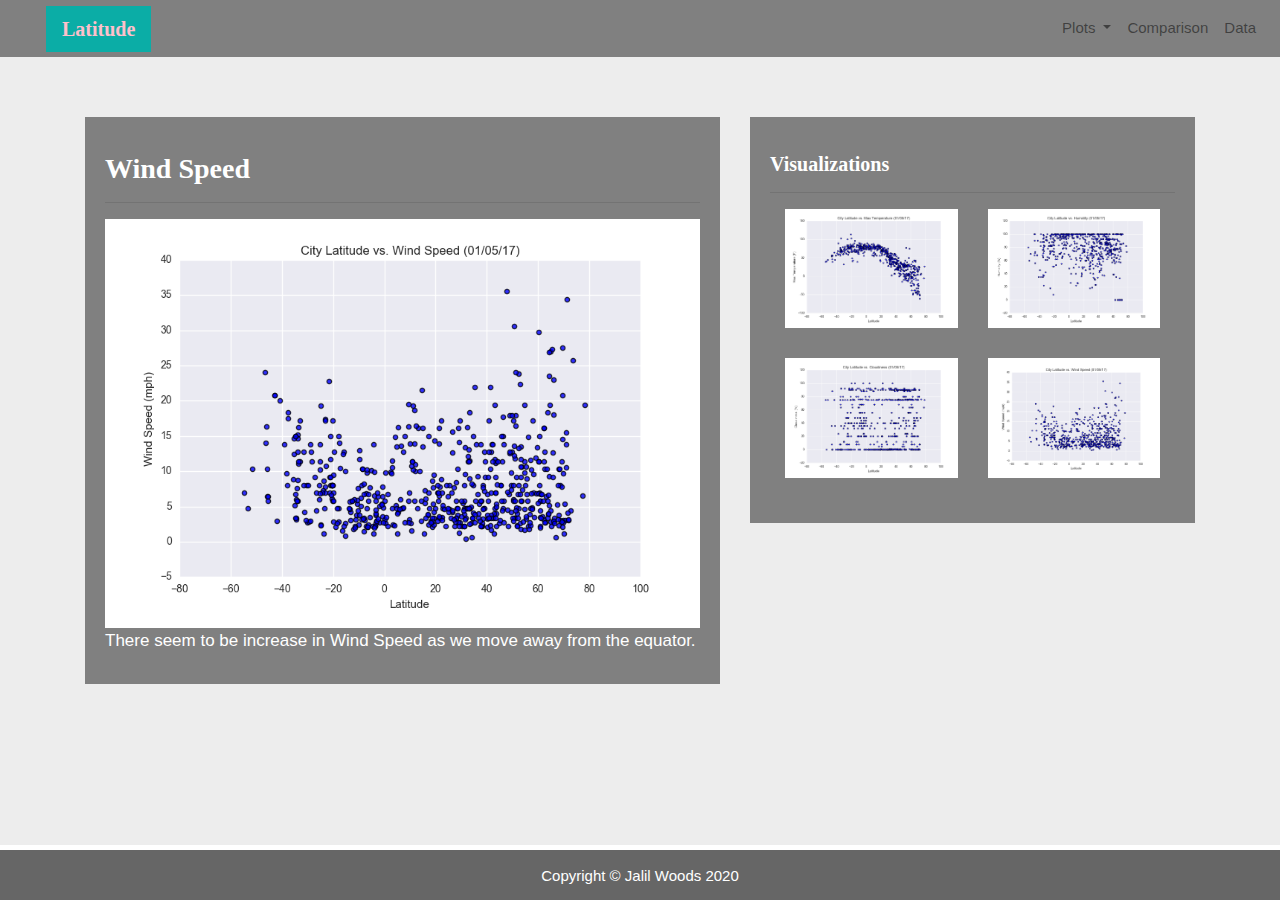
<file: wind_speed.html>
<!DOCTYPE html>

<html>

 

<head>

  <meta charset="utf-8" />

  <meta http-equiv="X-UA-Compatible" content="IE=edge">

  <title>Latitude VS Wind Speed</title>

  <meta name="viewport" content="width=device-width, initial-scale=1">

 

  <!-- Bootstrap CSS -->

  <link rel="stylesheet" href="https://maxcdn.bootstrapcdn.com/bootstrap/4.0.0/css/bootstrap.min.css" integrity="sha384-Gn5384xqQ1aoWXA+058RXPxPg6fy4IWvTNh0E263XmFcJlSAwiGgFAW/dAiS6JXm"

    crossorigin="anonymous">

  <!--CSS Link-->

  <link rel="stylesheet" type="text/css" href="style.css">

</head>

 

<body>

  <!-- Navigation Section -->

  <div class="navigation">

    <nav class="navbar navbar-expand-lg navbar-light">

      <a class="navbar-brand" style="background-color: #0BADA6;" href="index.html">Latitude</a>

      <button class="navbar-toggler border border-white" type="button" data-toggle="collapse" data-target="#navbarNavDropdown"

        aria-controls="navbarNavDropdown" aria-expanded="false" aria-label="Toggle navigation">

        <span class="navbar-toggler-icon"></span>

      </button>

      <div class="collapse navbar-collapse" id="navbarNavDropdown">

        <ul class="navbar-nav ml-auto">

          <li class="nav-item dropdown">

            <a class="nav-link dropdown-toggle" href="#" id="navbarDropdownMenuLink" data-toggle="dropdown"

              aria-haspopup="true" aria-expanded="false">

              Plots

            </a>

            <div class="dropdown-menu" aria-labelledby="navbarDropdownMenuLink">

              <a class="dropdown-item" href="max_temperature.html">Max Temperature</a>

              <a class="dropdown-item" href="humidity.html">Humidity</a>

              <a class="dropdown-item" href="cloudiness.html">Cloudiness</a>

              <a class="dropdown-item active" href="wind_speed.html">Wind Speed</a>

            </div>

          </li>

          <li class="nav-item">

            <a class="nav-link" href="comparisons.html">Comparison</a>

          </li>

          <li class="nav-item">

            <a class="nav-link" href="data.html">Data</a>

          </li>

 

        </ul>

      </div>

    </nav>

  </div>

  <!-- Content Section -->

  <div class="container">

    <div class="row">

      <div class="col-lg-7 col-md-12">

        <!-- Left box  -->

        <div class="box">

          <h3 class="title">Wind Speed</h3>

          <hr>

          <img src="Fig4.png" alt="Wind Speed Graph">

          <p>There seem to be increase in Wind Speed as we move away from the equator.</p>

       </div>

      </div>

      <div class="col-lg-5 col-md-12">

        <!-- Right Box -->

        <div class="box">

          <h5 class="title">Visualizations</h5>

          <hr>

          <div class="container">

            <div class="row" style="padding-bottom: 30px;">

              <div class="col-6">

                <a href="max_temperature.html">

                  <img class="panel" src="Fig1.png" alt="Max Temperature Image">

                </a>

              </div>

              <div class="col-6">

                <a href="humidity.html">

                  <img class="panel" src="Fig2.png" alt="Humidity Graph">

                </a>

              </div>

            </div>

            <div class="row" style="padding-bottom: 30px;">

              <div class="col-6">

                <a href="cloudiness.html">

                  <img class="panel" src="Fig3.png" alt="Cloudiness Graph">

                </a>

              </div>

             <div class="col-6">

                <a href="wind_speed.html">

                  <img class="panel active" src="Fig4.png" alt="Wind Speed Graph">

                </a>

              </div>

            </div>

          </div>

        </div>

      </div>

    </div>

  </div>

  <!-- Footer Section -->

  <footer>

    <div class="footer">Copyright &copy; Jalil Woods 2020</div>

  </footer>

 

  <!-- Bootstrap JS -->

  <script src="https://code.jquery.com/jquery-3.2.1.slim.min.js" integrity="sha384-KJ3o2DKtIkvYIK3UENzmM7KCkRr/rE9/Qpg6aAZGJwFDMVNA/GpGFF93hXpG5KkN"

    crossorigin="anonymous"></script>

  <script src="https://cdnjs.cloudflare.com/ajax/libs/popper.js/1.12.9/umd/popper.min.js" integrity="sha384-ApNbgh9B+Y1QKtv3Rn7W3mgPxhU9K/ScQsAP7hUibX39j7fakFPskvXusvfa0b4Q"

    crossorigin="anonymous"></script>

  <script src="https://maxcdn.bootstrapcdn.com/bootstrap/4.0.0/js/bootstrap.min.js" integrity="sha384-JZR6Spejh4U02d8jOt6vLEHfe/JQGiRRSQQxSfFWpi1MquVdAyjUar5+76PVCmYl"

    crossorigin="anonymous"></script>

</body>

 

</html>
</file>
<file: style.css>
/* Body */

body{

    background-color: #EDEDED;

}

/* Navbar */

.navbar{

    max-height: 57px;

}

.navigation .navbar-brand{

    color: pink;

    margin-left: 30px;

    padding: inherit;

    font-weight: bold;

    background-color: white;

    font-family: Georgia, 'Tahoma', Times, serif;

}

.navbar{

    background-color: grey;

    font-size: 15px;

}

.active, .dropdown-menu .dropdown-item:active a:hover{

    background-color:#E7E7E7!important;

}

.dropdown-item{

    color: rgb(62, 147, 226) !important;

}

.dropdown .dropdown-menu .dropdown-item:active, .dropdown .dropdown-menu .dropdown-item:hover{

    background-color:#E7E7E7 !important;

}

a{

    color: #6D8092;

    font-size: 15px;

}

.nav-link:hover{

    background-color:#E7E7E7 !important;

   }

 

.navbar-brand:hover{

color: rgb(175, 175, 175) !important;

}

/* Images */

img{

    width:100% !important;

    height:100% !important;

}

.active, .panel:hover{

    border-color:white;

    border-style: solid;

    

}

.vizualization{

    width:50% !important;

    height:50% !important;

}

 

/* Title Class  */

.title{

    color: white; 

    font-family: Georgia, 'Tahoma', Times, serif;

    font-weight: bolder;

    padding-top: 25px;

}

/* Paragraph Element */

p{

color: white;

font-family: Arial, Helvetica, sans-serif;

font-size: 17px;

}

/* Box Class */

.box {

    margin-top: 60px;

    margin-bottom: 62px;

    padding: 10px 20px 15px;

    color:black;

    background-color: grey;

 

  }

/* Table */

  .table{

    font-size: 15px;

    border-top-color: green !important;

}

/* Footer */

footer{

background-color: #666666;

border-top-style: solid;

border-top-width: 5px;

border-top-color: white;

color: white;

min-height: 55px;

font-family: Arial, Tahoma, sans-serif;

font-size: 15px;

text-align: center;

position: fixed;

left: 0;

bottom: 0;

width: 100%;

padding-top: 15px;

}

/* Media Queries */

@media(max-width: 992px){

.navbar-expand-lg{

background-color: white !important;

}

.navbar{

    max-height: none;

    padding: inherit;

}

.navbar div{

    margin: inherit;

    background-color: grey; 

}

.navbar-brand{

    padding: 10px !important;

}

 

button{

    margin-right: 30px;

}

button:focus {

 

    outline: 1px dotted;

    outline: 5px auto -webkit-focusring-color;

   

    }

}
</file>
